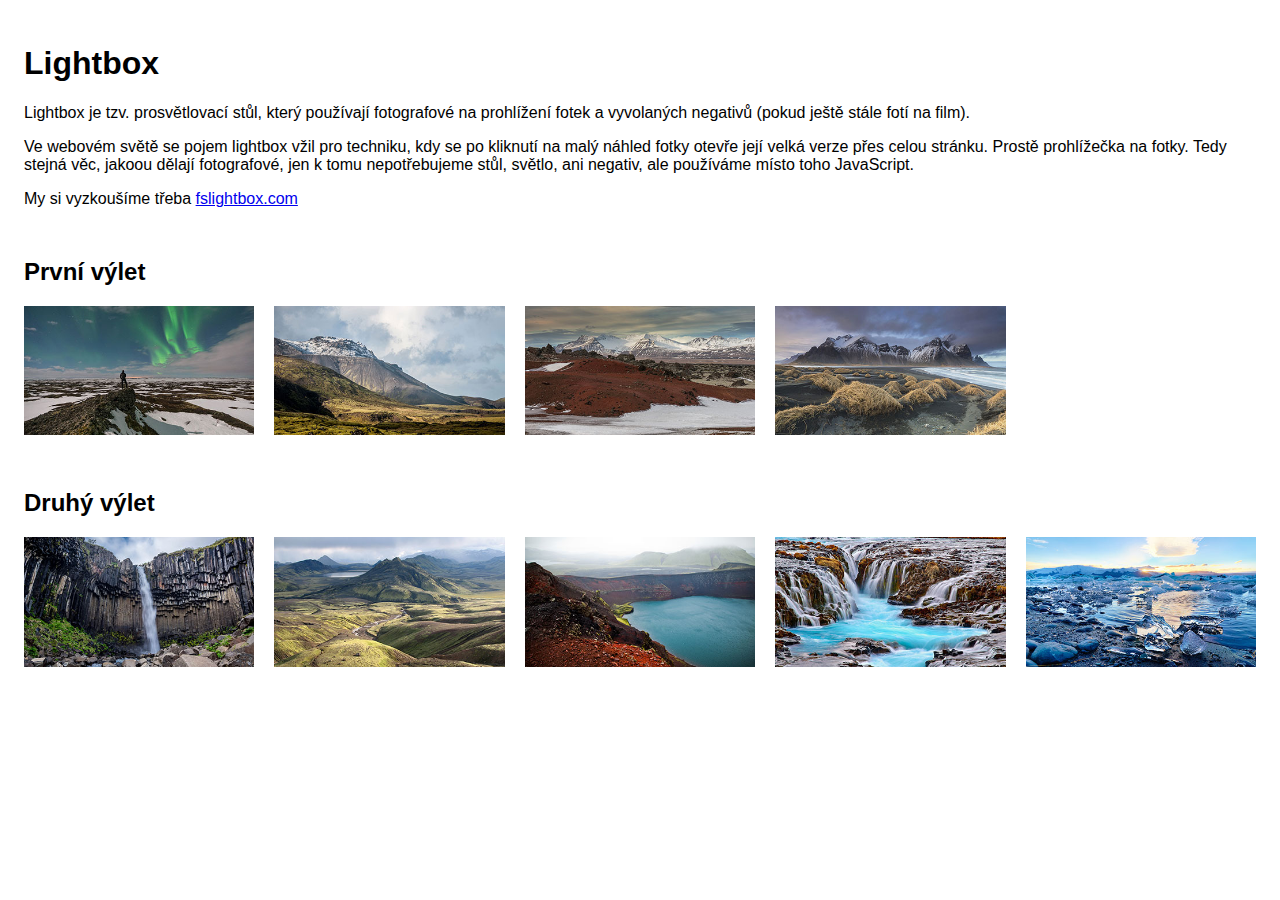
<file: 03-JavaScript/01-Lightbox/index.html>
<!DOCTYPE html>
<html lang="en">
<head>
	<meta charset="UTF-8">
	<meta http-equiv="X-UA-Compatible" content="IE=edge">
	<meta name="viewport" content="width=device-width, initial-scale=1.0">
	<title>Lightbox</title>
	<link rel="stylesheet" href="style.css">
</head>
<body>

	<h1>Lightbox</h1>

	<p>Lightbox je tzv. prosvětlovací stůl, který používají fotografové na prohlížení fotek a vyvolaných negativů (pokud ještě stále fotí na film).</p>

	<p>Ve webovém světě se pojem lightbox vžil pro techniku, kdy se po kliknutí na malý náhled fotky otevře její velká verze přes celou stránku. Prostě prohlížečka na fotky. Tedy stejná věc, jakoou dělají fotografové, jen k tomu nepotřebujeme stůl, světlo, ani negativ, ale používáme místo toho JavaScript.</p>

	<p>My si vyzkoušíme třeba <a href="https://fslightbox.com/">fslightbox.com</a></p>

	<h2>První výlet</h2>

	<div class="grid">
		<!--I need to open the file with Live Preview for example to be able to see the images working in lightbox.-->
		<a data-fslightbox="prvni-galerie" href="images/fotky/foto1.jpg"><img src="images/nahledy/nahled1.jpg" alt="Foto 1"></a>
		<a data-fslightbox="prvni-galerie" href="images/fotky/foto2.jpg"><img src="images/nahledy/nahled2.jpg" alt="Foto 2"></a>
		<a data-fslightbox="prvni-galerie" href="images/fotky/foto3.jpg"><img src="images/nahledy/nahled3.jpg" alt="Foto 3"></a>
		<a data-fslightbox="prvni-galerie" href="images/fotky/foto4.jpg"><img src="images/nahledy/nahled4.jpg" alt="Foto 4"></a>
	</div>

	<h2>Druhý výlet</h2>

	<div class="grid">
		<a data-fslightbox="druha-galerie" href="images/fotky/foto5.jpg"><img src="images/nahledy/nahled5.jpg" alt="Foto 5"></a>
		<a data-fslightbox="druha-galerie" href="images/fotky/foto6.jpg"><img src="images/nahledy/nahled6.jpg" alt="Foto 6"></a>
		<a data-fslightbox="druha-galerie" href="images/fotky/foto7.jpg"><img src="images/nahledy/nahled7.jpg" alt="Foto 7"></a>
		<a data-fslightbox="druha-galerie" href="images/fotky/foto8.jpg"><img src="images/nahledy/nahled8.jpg" alt="Foto 8"></a>
		<a data-fslightbox="druha-galerie" href="images/fotky/foto9.jpg"><img src="images/nahledy/nahled9.jpg" alt="Foto 9"></a>
	</div>

	<script src="fslightbox.js"></script>
</body>
</html>
</file>
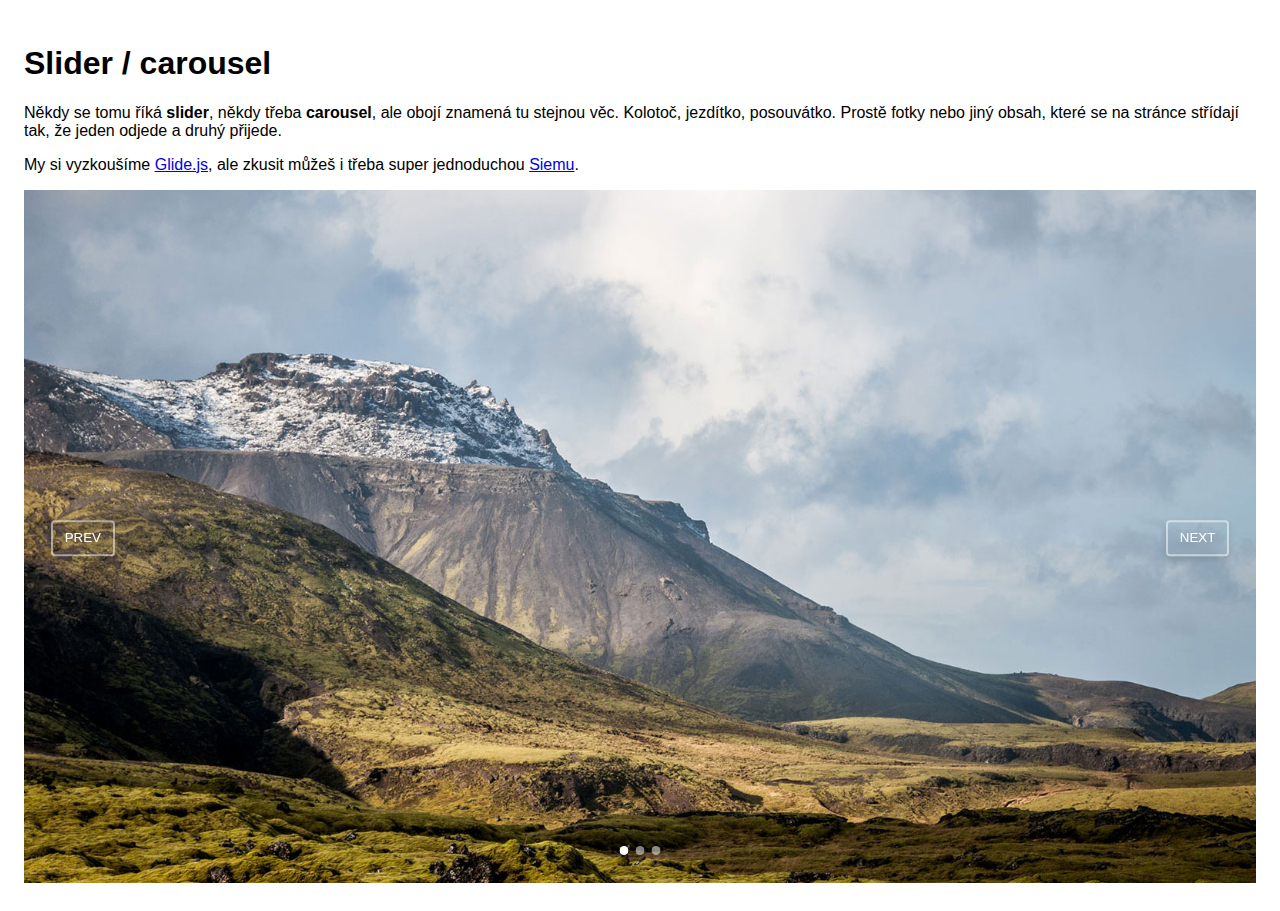
<file: 03-JavaScript/02-Slider/index.html>
<!DOCTYPE html>
<html lang="en">

<head>
	<meta charset="UTF-8">
	<meta http-equiv="X-UA-Compatible" content="IE=edge">
	<meta name="viewport" content="width=device-width, initial-scale=1.0">
	<title>Slider</title>
	<link rel="stylesheet" href="style.css">
	<link rel="stylesheet" href="css/glide.core.min.css">
	<link rel="stylesheet" href="css/glide.theme.min.css">
</head>

<body>

	<h1>Slider / carousel</h1>

	<p>Někdy se tomu říká <strong>slider</strong>, někdy třeba <strong>carousel</strong>, ale obojí znamená tu stejnou
		věc. Kolotoč, jezdítko, posouvátko. Prostě fotky nebo jiný obsah, které se na stránce střídají tak, že jeden
		odjede a druhý přijede.</p>

	<p>My si vyzkoušíme <a href="https://glidejs.com/">Glide.js</a>, ale zkusit můžeš i třeba super jednoduchou <a
			href="https://pawelgrzybek.github.io/siema/">Siemu</a>.</p>

	<div class="glide">
		<div class="glide__track" data-glide-el="track">
			<ul class="glide__slides">
				<li class="glide__slide"><img src="images/foto1.jpg" alt="Foto 1"></li>
				<li class="glide__slide"><img src="images/foto2.jpg" alt="Foto 2"></li>
				<li class="glide__slide"><img src="images/foto3.jpg" alt="Foto 3"></li>
			</ul>
		</div>

		<div class="glide__arrows" data-glide-el="controls">
			<button class="glide__arrow glide__arrow--left" data-glide-dir="<">prev</button>
			<button class="glide__arrow glide__arrow--right" data-glide-dir=">">next</button>
		</div>

		<div class="glide__bullets" data-glide-el="controls[nav]">
			<button class="glide__bullet" data-glide-dir="=0"></button>
			<button class="glide__bullet" data-glide-dir="=1"></button>
			<button class="glide__bullet" data-glide-dir="=2"></button>
		</div>
	</div>

	<script src="glide.min.js"></script>

	<script>
		new Glide('.glide', {
			autoplay: 2000,
			hoverpause: false,
			type: 'carousel',
		}).mount()
	</script>

</body>

</html>
</file>
<file: 03-JavaScript/01-Lightbox/style.css>
html {
  box-sizing: border-box;
}

*, ::before, ::after {
  box-sizing: inherit;
}

body {
  font-family: sans-serif;
	padding: 1em;
}

h2 {
	margin-top: 50px;
}

.grid {
	display: grid;
	grid-template-columns: repeat(auto-fill, minmax(200px, 1fr));
	gap: 20px;
}

.grid img {
	width: 100%;
}
</file>
<file: 03-JavaScript/02-Slider/style.css>
html {
  box-sizing: border-box;
}

*, ::before, ::after {
  box-sizing: inherit;
}

body {
  font-family: sans-serif;
	padding: 1em;
}

h2 {
	margin-top: 50px;
}

.glide__slide img {
  width: 100%;
}
</file>
